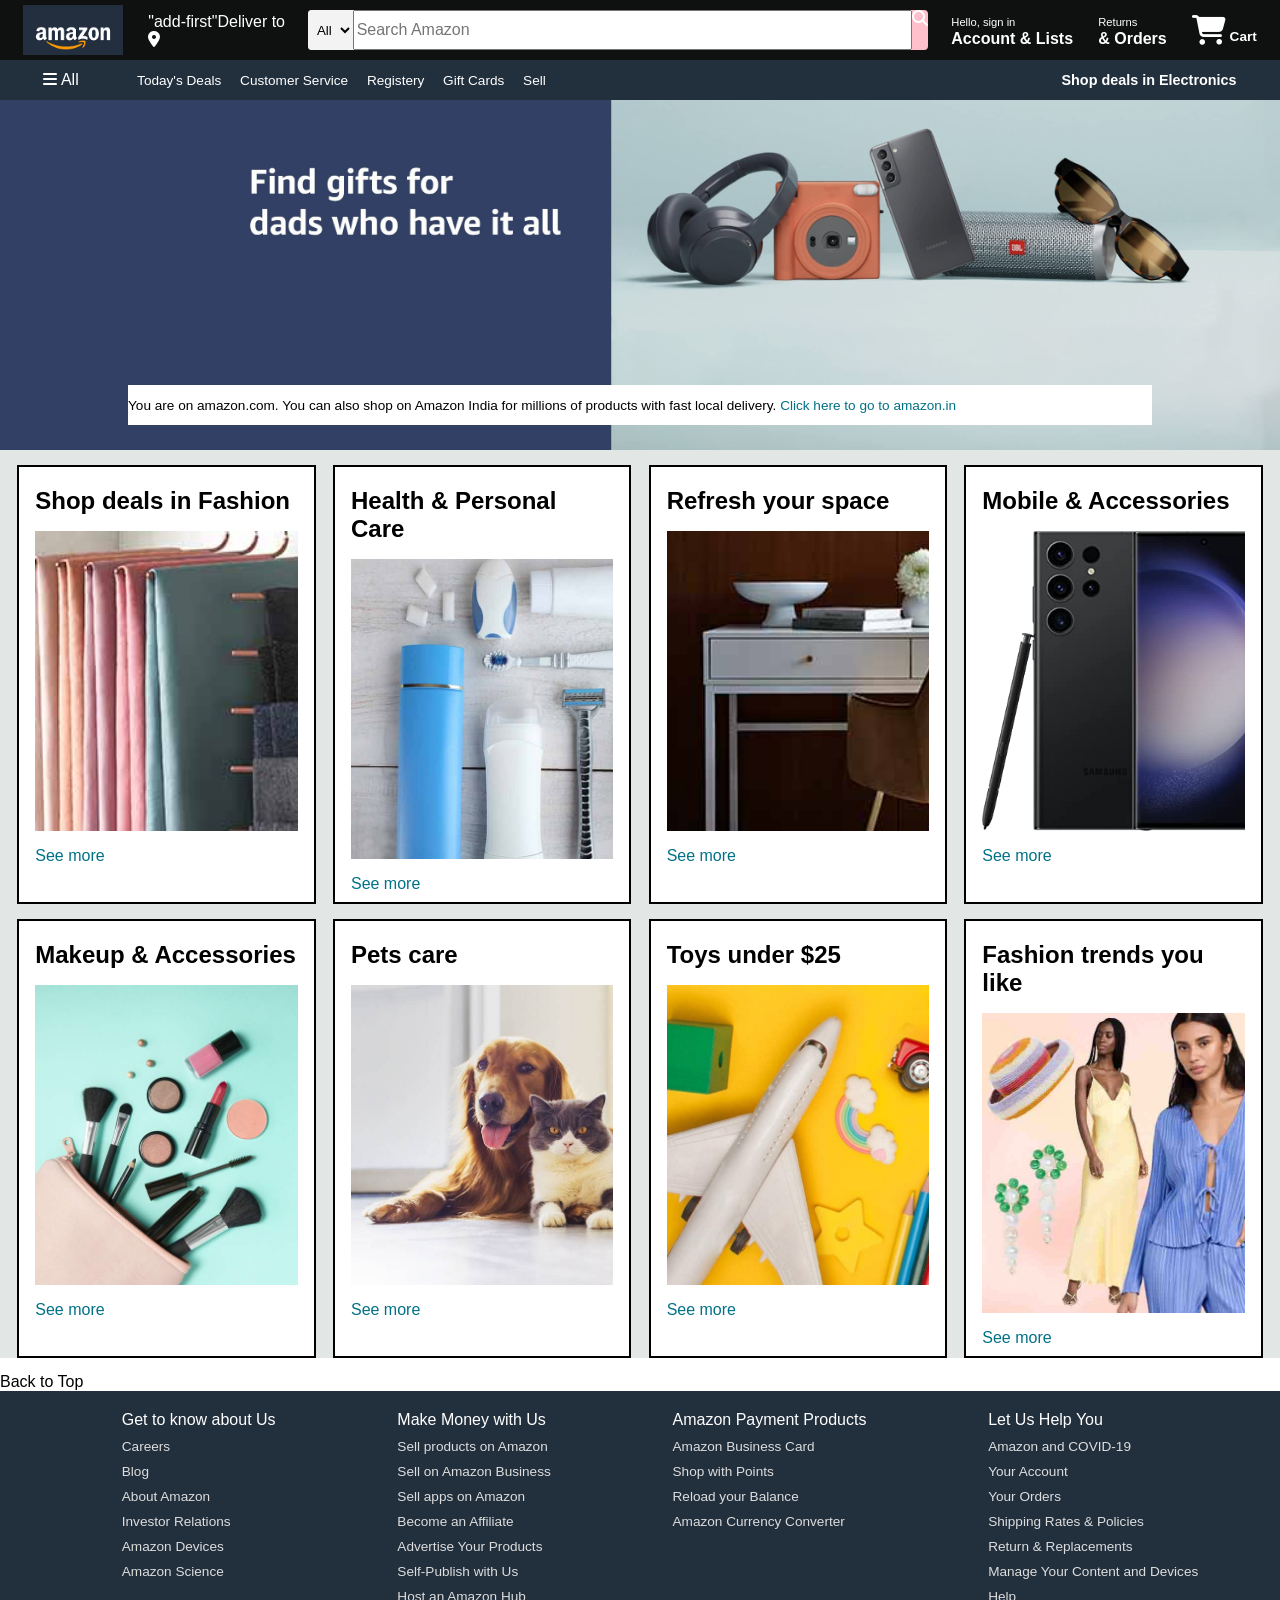
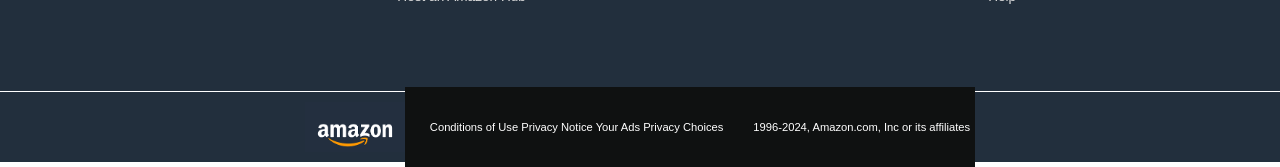
<file: Index.html>
<!DOCTYPE html>
<html lang="en">
<head>
    <meta charset="UTF-8">
    <meta name="viewport" content="width=device-width, initial-scale=1.0">
    <title>Amazon</title>
    <link rel="stylesheet" href="https://cdnjs.cloudflare.com/ajax/libs/font-awesome/6.6.0/css/all.min.css" integrity="sha512-Kc323vGBEqzTmouAECnVceyQqyqdsSiqLQISBL29aUW4U/M7pSPA/gEUZQqv1cwx4OnYxTxve5UMg5GT6L4JJg==" crossorigin="anonymous" referrerpolicy="no-referrer" />
        <link rel="stylesheet" href="style.css">
</head>
<body>
        <header>
            <div class="navbar">
                <div class="nav-logo border">
                    <div class="logo"></div>
                </div>

                <div class="nav-address border">
                    <p> "add-first"Deliver to</p>
                    <div class="add-icon">
                        <i class="fa-solid fa-location-dot"></i>
                        <p class="add-sec"India></p>
                </div>
            </div>
            <div class="nav-search">
                <select class="search-select">
                    <option>All</option>
                </select>
                <input placeholder="Search Amazon" class="search-input">
                <div class="seach-icon">
                    <i class="fa-solid fa-magnifying-glass"></i>


                    </i>
                </div>
            </div>
            <div class="nav-signin border">
                <p><span>Hello, sign in</span></p>
                <p class="nav-second">Account & Lists</span></p>
            </div>
            <div class="nav-return border">
                <p><span>Returns</span></p>
                <p class="nav-second">& Orders</span></p>
            </div>
            <div class="nav-cart border">
                <i class="fa-solid fa-cart-shopping"></i>
                Cart
            </div>

            </div>

            <div class="panel">
                <div class="panel-all">
                    <i class="fa-solid fa-bars"></i>
                    All
                </div>
                <div class="panel-ops">
                    <p>Today's Deals</p>
                    <p>  Customer Service</p>
                    <p>  Registery</p>
                    <p>  Gift Cards</p>
                    <p>  Sell</p>
                </div>
                <div class="panel-deals">
                    Shop deals in Electronics
                </div>
            </div>
        </header>
        <div class="hero-section">
            <div class="hero-msg">
                <p> You are on amazon.com. You can also shop on Amazon India for millions of products with fast local delivery. <a>Click here to go to amazon.in</a></p>
            </div>
        </div>

        <div class="shop-section">
            <div class="box1 box">
                <div class="box-content">
                    <h2>Shop deals in Fashion</h2>
                <div class="box-img" style="background-image: url('box1_image.jpg');"></div>
                <p>See more</p>
                </div>
            </div>
            <div class="box2 box">
                <div class="box-content">
                <h2>Health & Personal Care</h2>
            <div class="box-img" style="background-image: url('box2_image.jpg');"></div>
            <p>See more</p>
            </div>
            </div>
            <div class="box3 box">
                <div class="box-content">
                <h2>Refresh your space</h2>
            <div class="box-img" style="background-image: url('box3_image.jpg');"></div>
            <p>See more</p>
            </div>
            </div>
            <div class="box4 box">
                <div class="box-content">
                <h2>Mobile & Accessories</h2>
            <div class="box-img" style="background-image: url('box4_image.jpg');"></div>
            <p>See more</p>
            </div>
        </div>
        <div class="box5 box">
            <div class="box-content">
            <h2>Makeup & Accessories</h2>
        <div class="box-img" style="background-image: url('box5_image.jpg');"></div>
        <p>See more</p>
        </div>
    </div>
    <div class="box6 box">
        <div class="box-content">
        <h2>Pets care</h2>
    <div class="box-img" style="background-image: url('box6_image.jpg');"></div>
    <p>See more</p>
    </div>
</div>
<div class="box7 box">
    <div class="box-content">
    <h2>Toys under $25</h2>
<div class="box-img" style="background-image: url('box7_image.jpg');"></div>
<p>See more</p>
</div>
</div>
<div class="box8 box">
    <div class="box-content">
    <h2>Fashion trends you like</h2>
<div class="box-img" style="background-image: url('box8_image.jpg');"></div>
<p>See more</p>
</div>
</div>
        </div>
        <footer>
            <div class="foot-panel1">
                Back to Top
            </div>
            <div class="foot-panel2">
                <ul>
                  <p>  Get to know about Us</p>
                   <a> Careers</a>
                   <a> Blog</a>
                   <a>About Amazon</a>
                    <a>Investor Relations</a>
                    <a>Amazon Devices</a>
                   <a> Amazon Science</a>
                </ul>

                <ul>
                    <p>  Make Money with Us</p>
                     <a> Sell products on Amazon</a>
                    <a> Sell on Amazon Business</a>
                     <a>Sell apps on Amazon</a>
                      <a>Become an Affiliate</a>
                      <a>Advertise Your Products</a>
                     <a> Self-Publish with Us</a>
                     <a>Host an Amazon Hub</a>
                  </ul>

                  <ul>
                    <p>  Amazon Payment Products</p>
                     <a> Amazon Business Card</a>
                     <a> Shop with Points</a>
                     <a>Reload your Balance</a>
                      <a>Amazon Currency Converter</a>
                  </ul>

                  <ul>
                    <p>  Let Us Help You</p>
                     <a> Amazon and COVID-19</a>
                     <a> Your Account</a>
                     <a>Your Orders</a>
                      <a>Shipping Rates & Policies</a>
                      <a>Return & Replacements</a>
                     <a> Manage Your Content and Devices</a>
                     <a> Help</a>
                  </ul>
            </div>

            <div class="foot-panel3">
                <div class="logo">
                </div>

                <div class="foot-panel4">
                    <div class="pages">
                        <a>Conditions of Use</a>
                        <a>Privacy Notice</a>
                        <a>Your Ads Privacy Choices</a>
                    </div>
                    <div class="copyright">
                        1996-2024, Amazon.com, Inc or its affiliates
                    </div>
                </div>
            </div>
        </footer>
    </body>
</html>
</file>
<file: style.css>
*{
    margin: 0;
    font-family: Arial;
    border: border-box;

}

.navbar {
    height: 60px;
    background-color: #0f1111;
    color: white;
    display: flex;
    align-items: center;
    justify-content: space-evenly;
}

.nav-logo {
    height: 50px;
    width: 100px;
}
.logo {
    background-image: url("amazon_logo.png");
    background-size: cover;
    height: 50px;
    width: 100px;
}

.border{
    border: 2px solid transparent;
}
.border:hover{
    border: 2px solid white;
}


/**box2**/
.add-first{
color: #cccccc;
font-size: 0.85rem;
}
.add-sec{
    font-size: 1rem;
    margin-left: 3px;
}

.add-icon{
    display: flex;
    align-items: center;
}

/** box3**/
.nav-search{
    display: flex;
    justify-content: space-evenly;
    background-color: pink;
    width: 620px;
    height: 40px;
    border-radius: 4px;
}

.search-select{
    background-color: #f3f3f3;
    width: 50px;
    text-align: center;
    border-top-left-radius: 4px;
    border-bottom-left-radius: 4px;
    border: none;
}

.search-input{
    width: 100%;
    font-size: 1rem;
}

.search-icon{
    width: 45px;display: flex;
    justify-content: center;
    align-items: center;
    font-size: 1.2rem;
    background-color: #febd68;
    border-top-right-radius: 4px;
    border-bottom-right-radius: 4px;
    color: #0f1111;
}

.nav-search:hover{
    border: 2px solid orange;
}

/** box4**/
span{
    font-size: 0.7rem;

}

.nav-second{
    font-size: 0.85;
    font-weight: 700;

}

/** box6 **/
.nav-cart i{
    font-size: 30px;
}

.nav-cart{
    font-size: 0.85rem;
    font-weight: 700;
}

/** paneel **/
.panel{
    height: 40px;
    background-color: #222f3d;
    display: flex;
    color: white;
    align-items: center;
    justify-content: space-evenly;
}

.panel-ops p{
    display: inline;
    margin-left: 15px;
}

.panel-ops{
    width: 70%;
    font-size: 0.85rem;
}

.panel-deals{
    font-size: 0.9rem;
    font-weight: 700;
}

/** hero section **/
.hero-section{
    background-image: url("hero_image.jpg");
    background-size: cover;
    height: 350px;
    display: flex;
    justify-content: center;
    align-items: flex-end;
}

.hero-msg {
    background-color: white;
    color: black;
    height: 40px;
    display: flex;
    align-items: center;
    justify-items: center;
    font-size: 0.85rem;
    width: 80%;
    margin-bottom: 25px;
}

.hero-msg a {
    color: #007185;
}

/** shop section **/

.shop-section{
    display: flex;
    flex-wrap: wrap;
    justify-content: space-evenly;
    background-color: #e2e7e6;
}
.box{
    border: 2px solid black;
    height: 400px;
    width: 23%;
    background-color: white;
    padding: 20px 0px 15px;
    margin-top: 15px;
}

.box-img {
height: 300px;
background-size: cover;
margin-top: 1rem;
margin-bottom: 1rem;
}

.box-content {
    margin-left: 1rem;
    margin-right: 1rem;
}

.box-content p {
    color: #007185;
}


/**  footer **/
footer {
    margin-top: 15px;
}
.footer-panel1 {
    background-color: white;
    color: white;
    height: 50px;
    display: flex;
    justify-content: center;
    align-items: center;
    font-size: 0.85rem;
}


.foot-panel2 {
    background-color: #222f3d;
    color: white;
    height: 300px;
    display: flex;
    justify-content: space-evenly;
}
ul {
    margin-top: 20px;
}

ul a {
    display: block;
    font-size: 0.85rem;
    margin-top: 10px;
    color: #dddddd;
}

.foot-panel3 {
    background-color: #222f3d;
    color: white;
    border-top: 0.5px solid white;
    height: 70px;
    display: flex;
    justify-content: center;
    align-items: center;
}


.logo {
    background-image: url("amazon_logo.png");
    background-size: cover;
    height: 50px;
    width: 100px;
}

.foot-panel4 {
    background-color: #0f1111;
    color: white;
    height: 80px;
    display: flex;
    justify-content: center;
    font-size: 0.7rem;
    align-items: center;
}

.pages{
    padding: 25px;
}

.copyright {
    padding: 5px;
}
</file>
